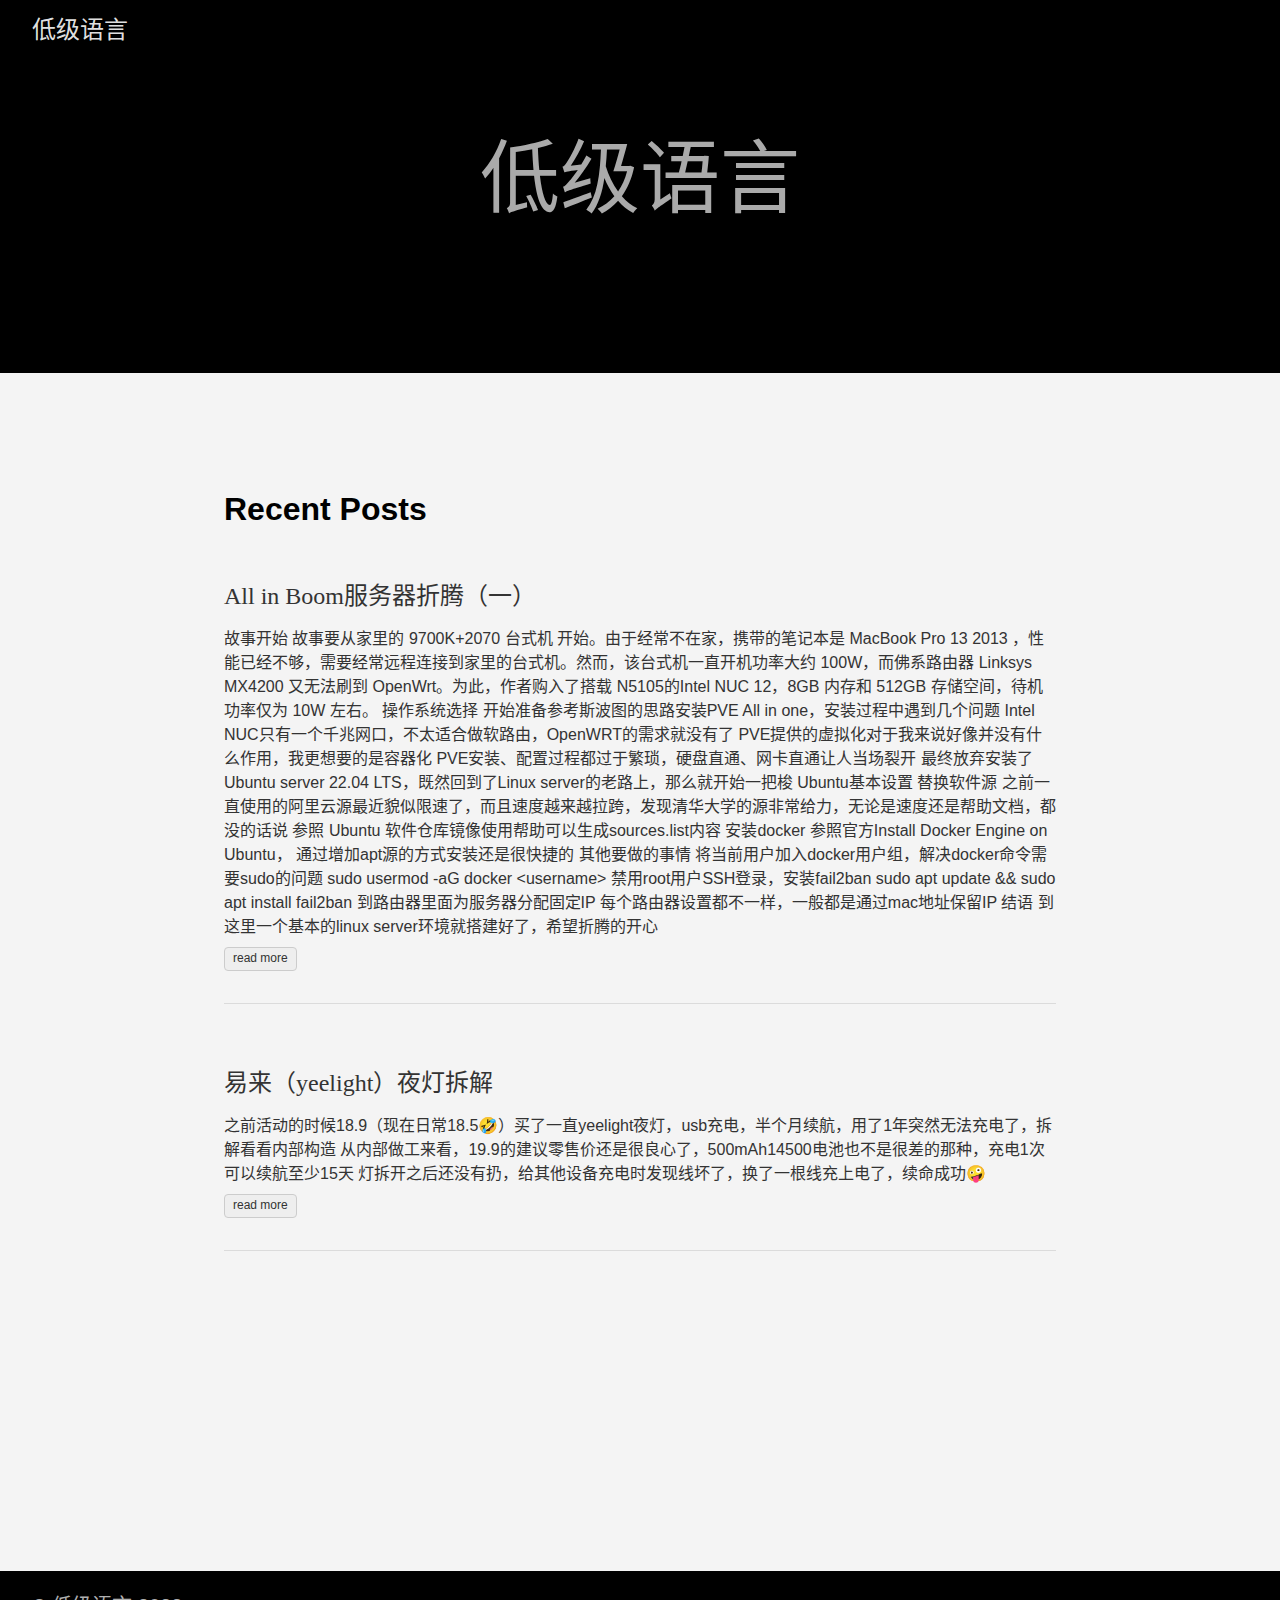
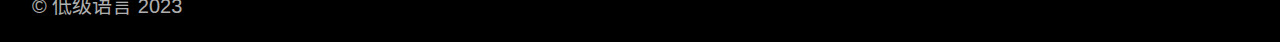
<file: index.html>
<!doctype html><html lang=zh-cn><head><meta charset=utf-8><meta http-equiv=x-ua-compatible content="IE=edge,chrome=1"><title>低级语言</title><meta name=viewport content="width=device-width,minimum-scale=1"><meta name=description content><meta name=generator content="Hugo 0.111.3"><meta name=robots content="noindex, nofollow"><link rel=stylesheet href=/ananke/css/main.min.css><link rel=stylesheet href=/css/custom.css><link href=/index.xml rel=alternate type=application/rss+xml title=低级语言><link href=/index.xml rel=feed type=application/rss+xml title=低级语言><meta property="og:title" content="低级语言"><meta property="og:description" content><meta property="og:type" content="website"><meta property="og:url" content="https://blog.navee.cc/"><meta itemprop=name content="低级语言"><meta itemprop=description content><meta name=twitter:card content="summary"><meta name=twitter:title content="低级语言"><meta name=twitter:description content></head><body class="ma0 avenir bg-near-white"><header><div class="pb3-m pb6-l bg-black"><nav class="pv3 ph3 ph4-ns" role=navigation><div class="flex-l justify-between items-center center"><a href=/ class="f3 fw2 hover-white no-underline white-90 dib">低级语言</a><div class="flex-l items-center"><div class=ananke-socials></div></div></div></nav><div class="tc-l pv3 ph3 ph4-ns"><h1 class="f2 f-subheadline-l fw2 light-silver mb0 lh-title">低级语言</h1></div></div></header><main class=pb7 role=main><article class="cf ph3 ph5-l pv3 pv4-l f4 tc-l center measure-wide lh-copy mid-gray"></article><div class="pa3 pa4-ns w-100 w-70-ns center"><h1 class=flex-none>Recent Posts</h1><section class="w-100 mw8"><div class="relative w-100 mb4"><article class="bb b--black-10"><div class="db pv4 ph3 ph0-l no-underline dark-gray"><div class="flex flex-column flex-row-ns"><div class="blah w-100"><h1 class="f3 fw1 athelas mt0 lh-title"><a href=/posts/2023/03/all-in-boom%E6%9C%8D%E5%8A%A1%E5%99%A8%E6%8A%98%E8%85%BE%E4%B8%80/ class="color-inherit dim link">All in Boom服务器折腾（一）</a></h1><div class="f6 f5-l lh-copy nested-copy-line-height nested-links">故事开始 故事要从家里的 9700K+2070 台式机 开始。由于经常不在家，携带的笔记本是 MacBook Pro 13 2013 ，性能已经不够，需要经常远程连接到家里的台式机。然而，该台式机一直开机功率大约 100W，而佛系路由器 Linksys MX4200 又无法刷到 OpenWrt。为此，作者购入了搭载 N5105的Intel NUC 12，8GB 内存和 512GB 存储空间，待机功率仅为 10W 左右。
操作系统选择 开始准备参考斯波图的思路安装PVE All in one，安装过程中遇到几个问题
Intel NUC只有一个千兆网口，不太适合做软路由，OpenWRT的需求就没有了 PVE提供的虚拟化对于我来说好像并没有什么作用，我更想要的是容器化 PVE安装、配置过程都过于繁琐，硬盘直通、网卡直通让人当场裂开 最终放弃安装了Ubuntu server 22.04 LTS，既然回到了Linux server的老路上，那么就开始一把梭
Ubuntu基本设置 替换软件源 之前一直使用的阿里云源最近貌似限速了，而且速度越来越拉跨，发现清华大学的源非常给力，无论是速度还是帮助文档，都没的话说
参照 Ubuntu 软件仓库镜像使用帮助可以生成sources.list内容
安装docker 参照官方Install Docker Engine on Ubuntu， 通过增加apt源的方式安装还是很快捷的
其他要做的事情 将当前用户加入docker用户组，解决docker命令需要sudo的问题 sudo usermod -aG docker &lt;username> 禁用root用户SSH登录，安装fail2ban sudo apt update && sudo apt install fail2ban 到路由器里面为服务器分配固定IP 每个路由器设置都不一样，一般都是通过mac地址保留IP
结语 到这里一个基本的linux server环境就搭建好了，希望折腾的开心</div><a href=/posts/2023/03/all-in-boom%E6%9C%8D%E5%8A%A1%E5%99%A8%E6%8A%98%E8%85%BE%E4%B8%80/ class="ba b--moon-gray bg-light-gray br2 color-inherit dib f7 hover-bg-moon-gray link mt2 ph2 pv1">read more</a></div></div></div></article></div><div class="relative w-100 mb4"><article class="bb b--black-10"><div class="db pv4 ph3 ph0-l no-underline dark-gray"><div class="flex flex-column flex-row-ns"><div class="blah w-100"><h1 class="f3 fw1 athelas mt0 lh-title"><a href=/posts/2023/02/%E6%98%93%E6%9D%A5yeelight%E5%A4%9C%E7%81%AF%E6%8B%86%E8%A7%A3/ class="color-inherit dim link">易来（yeelight）夜灯拆解</a></h1><div class="f6 f5-l lh-copy nested-copy-line-height nested-links">之前活动的时候18.9（现在日常18.5🤣）买了一直yeelight夜灯，usb充电，半个月续航，用了1年突然无法充电了，拆解看看内部构造
从内部做工来看，19.9的建议零售价还是很良心了，500mAh14500电池也不是很差的那种，充电1次可以续航至少15天
灯拆开之后还没有扔，给其他设备充电时发现线坏了，换了一根线充上电了，续命成功🤪</div><a href=/posts/2023/02/%E6%98%93%E6%9D%A5yeelight%E5%A4%9C%E7%81%AF%E6%8B%86%E8%A7%A3/ class="ba b--moon-gray bg-light-gray br2 color-inherit dib f7 hover-bg-moon-gray link mt2 ph2 pv1">read more</a></div></div></div></article></div></section></div></main><footer class="bg-black bottom-0 w-100 pa3" role=contentinfo><div class="flex justify-between"><a class="f4 fw4 hover-white no-underline white-70 dn dib-ns pv2 ph3" href=https://blog.navee.cc/>&copy; 低级语言 2023</a><div><div class=ananke-socials></div></div></div></footer></body></html>
</file>
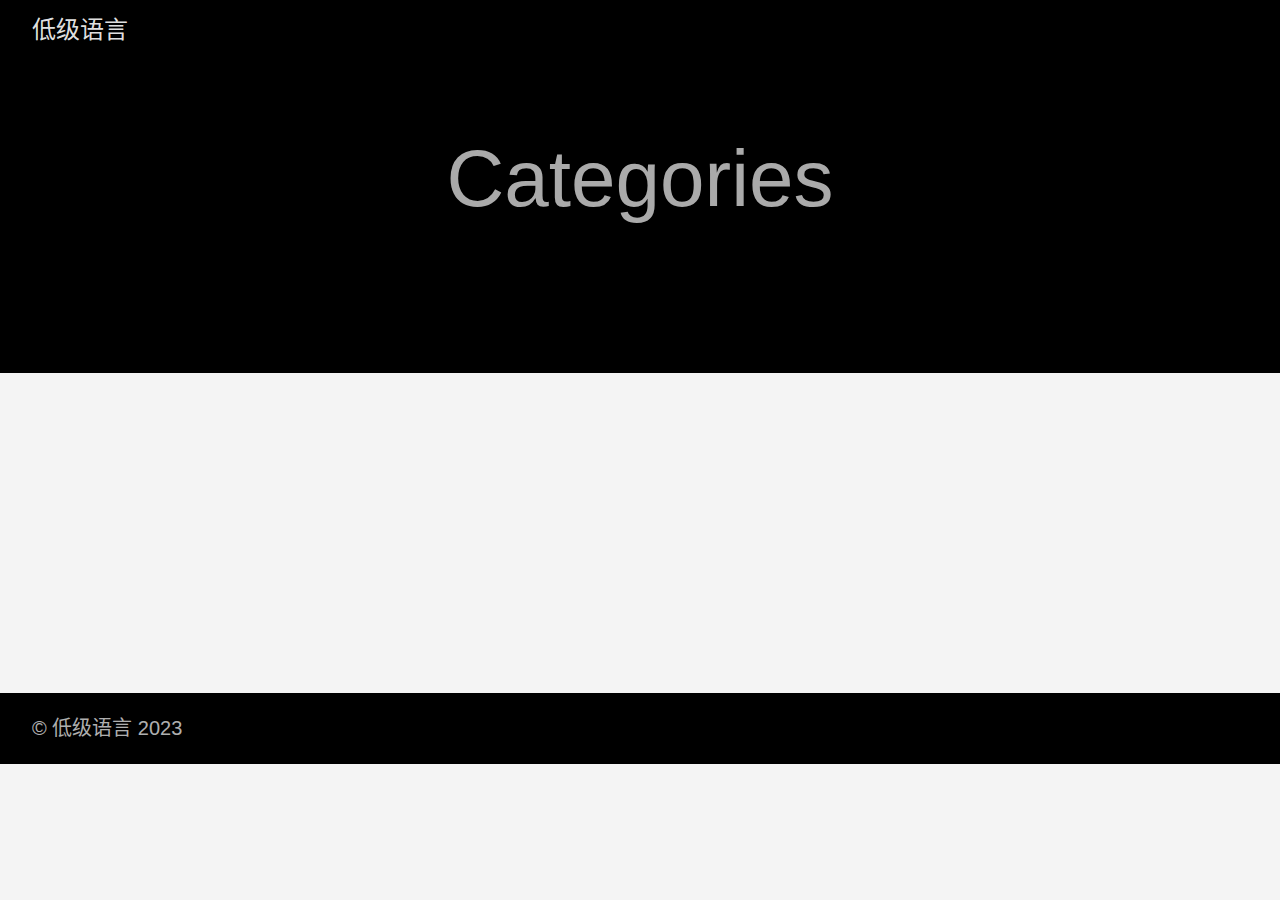
<file: categories/index.html>
<!doctype html><html lang=zh-cn><head><meta charset=utf-8><meta http-equiv=x-ua-compatible content="IE=edge,chrome=1"><title>低级语言</title><meta name=viewport content="width=device-width,minimum-scale=1"><meta name=description content><meta name=generator content="Hugo 0.111.3"><meta name=robots content="noindex, nofollow"><link rel=stylesheet href=/ananke/css/main.min.css><link rel=stylesheet href=/css/custom.css><link href=/categories/index.xml rel=alternate type=application/rss+xml title=低级语言><link href=/categories/index.xml rel=feed type=application/rss+xml title=低级语言><meta property="og:title" content="Categories"><meta property="og:description" content><meta property="og:type" content="website"><meta property="og:url" content="https://blog.navee.cc/categories/"><meta itemprop=name content="Categories"><meta itemprop=description content><meta name=twitter:card content="summary"><meta name=twitter:title content="Categories"><meta name=twitter:description content></head><body class="ma0 avenir bg-near-white"><header><div class="pb3-m pb6-l bg-black"><nav class="pv3 ph3 ph4-ns" role=navigation><div class="flex-l justify-between items-center center"><a href=/ class="f3 fw2 hover-white no-underline white-90 dib">低级语言</a><div class="flex-l items-center"><div class=ananke-socials></div></div></div></nav><div class="tc-l pv3 ph3 ph4-ns"><h1 class="f2 f-subheadline-l fw2 light-silver mb0 lh-title">Categories</h1></div></div></header><main class=pb7 role=main><article class="cf pa3 pa4-m pa4-l"><div class="measure-wide-l center f4 lh-copy nested-copy-line-height nested-links mid-gray"></div></article><div class="mw8 center"><section class=ph4></section></div></main><footer class="bg-black bottom-0 w-100 pa3" role=contentinfo><div class="flex justify-between"><a class="f4 fw4 hover-white no-underline white-70 dn dib-ns pv2 ph3" href=https://blog.navee.cc/>&copy; 低级语言 2023</a><div><div class=ananke-socials></div></div></div></footer></body></html>
</file>
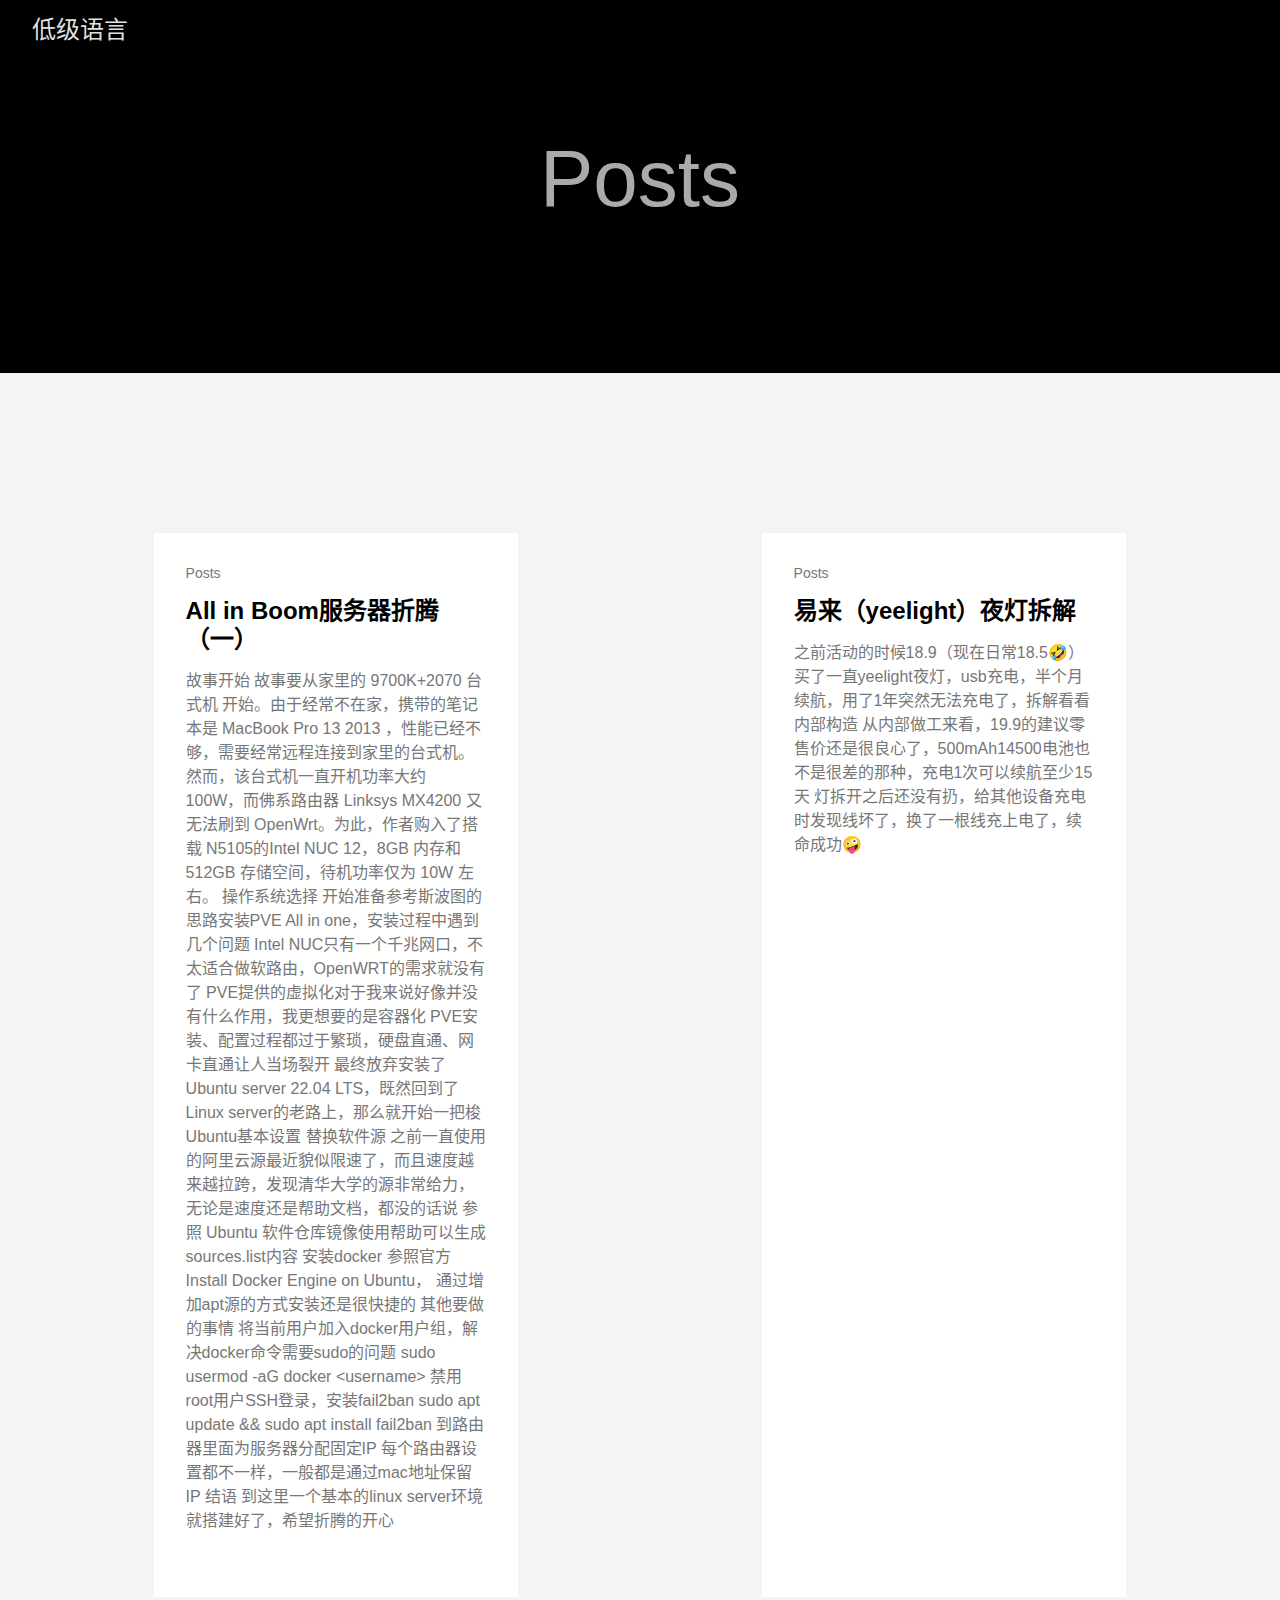
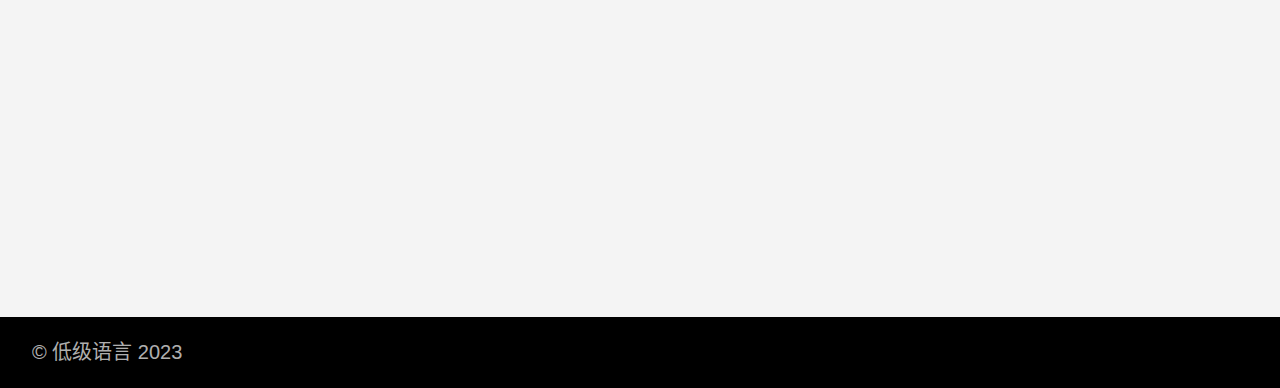
<file: posts/index.html>
<!doctype html><html lang=zh-cn><head><meta charset=utf-8><meta http-equiv=x-ua-compatible content="IE=edge,chrome=1"><title>低级语言</title><meta name=viewport content="width=device-width,minimum-scale=1"><meta name=description content><meta name=generator content="Hugo 0.111.3"><meta name=robots content="noindex, nofollow"><link rel=stylesheet href=/ananke/css/main.min.css><link rel=stylesheet href=/css/custom.css><link href=/posts/index.xml rel=alternate type=application/rss+xml title=低级语言><link href=/posts/index.xml rel=feed type=application/rss+xml title=低级语言><meta property="og:title" content="Posts"><meta property="og:description" content><meta property="og:type" content="website"><meta property="og:url" content="https://blog.navee.cc/posts/"><meta itemprop=name content="Posts"><meta itemprop=description content><meta name=twitter:card content="summary"><meta name=twitter:title content="Posts"><meta name=twitter:description content></head><body class="ma0 avenir bg-near-white"><header><div class="pb3-m pb6-l bg-black"><nav class="pv3 ph3 ph4-ns" role=navigation><div class="flex-l justify-between items-center center"><a href=/ class="f3 fw2 hover-white no-underline white-90 dib">低级语言</a><div class="flex-l items-center"><div class=ananke-socials></div></div></div></nav><div class="tc-l pv3 ph3 ph4-ns"><h1 class="f2 f-subheadline-l fw2 light-silver mb0 lh-title">Posts</h1></div></div></header><main class=pb7 role=main><article class="pa3 pa4-ns nested-copy-line-height"><section class="cf ph3 ph5-l pv3 pv4-l f4 tc-l center measure-wide lh-copy mid-gray"></section><section class="flex-ns flex-wrap justify-around mt5"><div class="relative w-100 w-30-l mb4 bg-white"><div class="relative w-100 mb4 bg-white nested-copy-line-height"><div class="bg-white mb3 pa4 gray overflow-hidden"><span class="f6 db">Posts</span><h1 class="f3 near-black"><a href=/posts/2023/03/all-in-boom%E6%9C%8D%E5%8A%A1%E5%99%A8%E6%8A%98%E8%85%BE%E4%B8%80/ class="link black dim">All in Boom服务器折腾（一）</a></h1><div class="nested-links f5 lh-copy nested-copy-line-height">故事开始 故事要从家里的 9700K+2070 台式机 开始。由于经常不在家，携带的笔记本是 MacBook Pro 13 2013 ，性能已经不够，需要经常远程连接到家里的台式机。然而，该台式机一直开机功率大约 100W，而佛系路由器 Linksys MX4200 又无法刷到 OpenWrt。为此，作者购入了搭载 N5105的Intel NUC 12，8GB 内存和 512GB 存储空间，待机功率仅为 10W 左右。
操作系统选择 开始准备参考斯波图的思路安装PVE All in one，安装过程中遇到几个问题
Intel NUC只有一个千兆网口，不太适合做软路由，OpenWRT的需求就没有了 PVE提供的虚拟化对于我来说好像并没有什么作用，我更想要的是容器化 PVE安装、配置过程都过于繁琐，硬盘直通、网卡直通让人当场裂开 最终放弃安装了Ubuntu server 22.04 LTS，既然回到了Linux server的老路上，那么就开始一把梭
Ubuntu基本设置 替换软件源 之前一直使用的阿里云源最近貌似限速了，而且速度越来越拉跨，发现清华大学的源非常给力，无论是速度还是帮助文档，都没的话说
参照 Ubuntu 软件仓库镜像使用帮助可以生成sources.list内容
安装docker 参照官方Install Docker Engine on Ubuntu， 通过增加apt源的方式安装还是很快捷的
其他要做的事情 将当前用户加入docker用户组，解决docker命令需要sudo的问题 sudo usermod -aG docker &lt;username> 禁用root用户SSH登录，安装fail2ban sudo apt update && sudo apt install fail2ban 到路由器里面为服务器分配固定IP 每个路由器设置都不一样，一般都是通过mac地址保留IP
结语 到这里一个基本的linux server环境就搭建好了，希望折腾的开心</div></div></div></div><div class="relative w-100 w-30-l mb4 bg-white"><div class="relative w-100 mb4 bg-white nested-copy-line-height"><div class="bg-white mb3 pa4 gray overflow-hidden"><span class="f6 db">Posts</span><h1 class="f3 near-black"><a href=/posts/2023/02/%E6%98%93%E6%9D%A5yeelight%E5%A4%9C%E7%81%AF%E6%8B%86%E8%A7%A3/ class="link black dim">易来（yeelight）夜灯拆解</a></h1><div class="nested-links f5 lh-copy nested-copy-line-height">之前活动的时候18.9（现在日常18.5🤣）买了一直yeelight夜灯，usb充电，半个月续航，用了1年突然无法充电了，拆解看看内部构造
从内部做工来看，19.9的建议零售价还是很良心了，500mAh14500电池也不是很差的那种，充电1次可以续航至少15天
灯拆开之后还没有扔，给其他设备充电时发现线坏了，换了一根线充上电了，续命成功🤪</div></div></div></div></section></article></main><footer class="bg-black bottom-0 w-100 pa3" role=contentinfo><div class="flex justify-between"><a class="f4 fw4 hover-white no-underline white-70 dn dib-ns pv2 ph3" href=https://blog.navee.cc/>&copy; 低级语言 2023</a><div><div class=ananke-socials></div></div></div></footer></body></html>
</file>
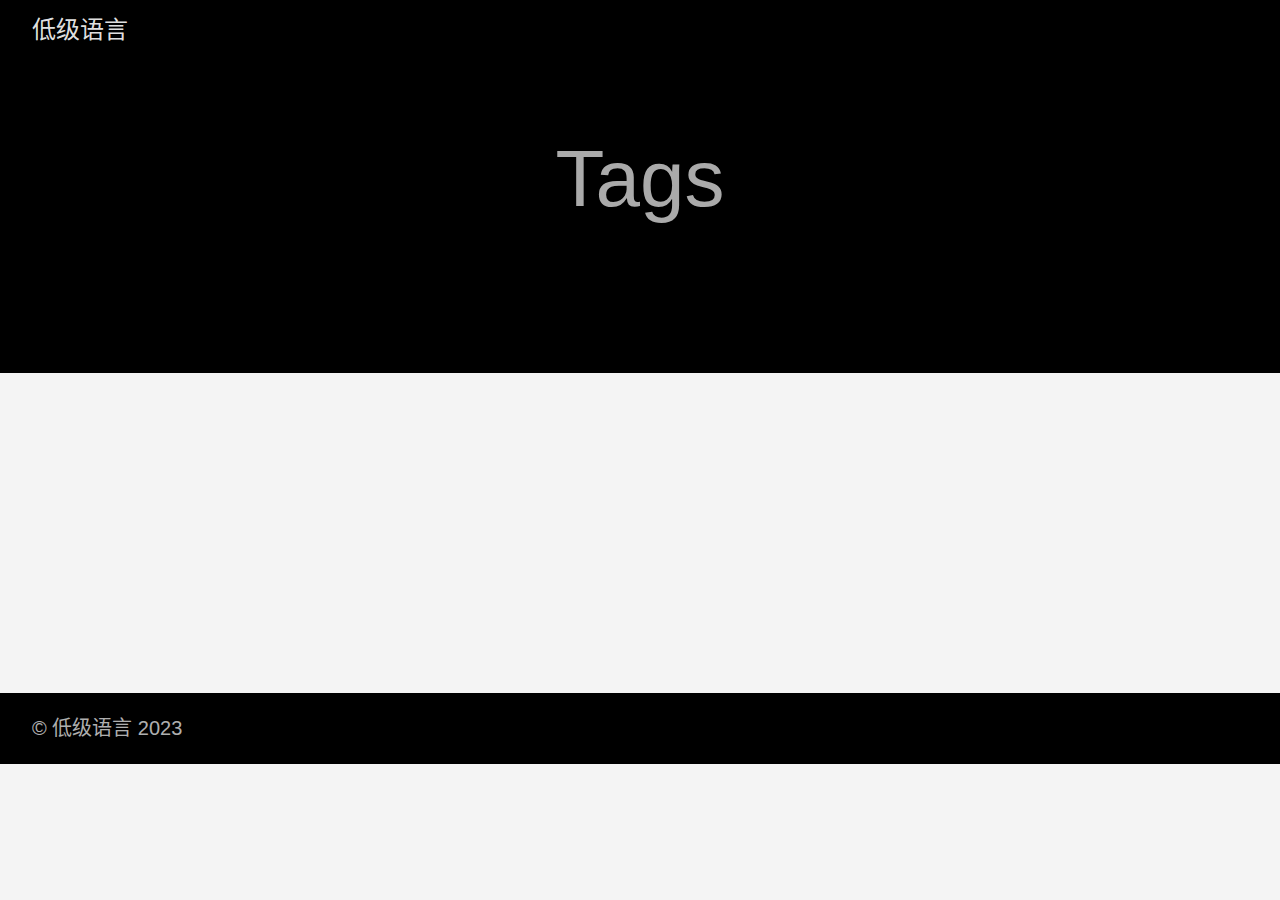
<file: tags/index.html>
<!doctype html><html lang=zh-cn><head><meta charset=utf-8><meta http-equiv=x-ua-compatible content="IE=edge,chrome=1"><title>低级语言</title><meta name=viewport content="width=device-width,minimum-scale=1"><meta name=description content><meta name=generator content="Hugo 0.111.3"><meta name=robots content="noindex, nofollow"><link rel=stylesheet href=/ananke/css/main.min.css><link rel=stylesheet href=/css/custom.css><link href=/tags/index.xml rel=alternate type=application/rss+xml title=低级语言><link href=/tags/index.xml rel=feed type=application/rss+xml title=低级语言><meta property="og:title" content="Tags"><meta property="og:description" content><meta property="og:type" content="website"><meta property="og:url" content="https://blog.navee.cc/tags/"><meta itemprop=name content="Tags"><meta itemprop=description content><meta name=twitter:card content="summary"><meta name=twitter:title content="Tags"><meta name=twitter:description content></head><body class="ma0 avenir bg-near-white"><header><div class="pb3-m pb6-l bg-black"><nav class="pv3 ph3 ph4-ns" role=navigation><div class="flex-l justify-between items-center center"><a href=/ class="f3 fw2 hover-white no-underline white-90 dib">低级语言</a><div class="flex-l items-center"><div class=ananke-socials></div></div></div></nav><div class="tc-l pv3 ph3 ph4-ns"><h1 class="f2 f-subheadline-l fw2 light-silver mb0 lh-title">Tags</h1></div></div></header><main class=pb7 role=main><article class="cf pa3 pa4-m pa4-l"><div class="measure-wide-l center f4 lh-copy nested-copy-line-height nested-links mid-gray"></div></article><div class="mw8 center"><section class=ph4></section></div></main><footer class="bg-black bottom-0 w-100 pa3" role=contentinfo><div class="flex justify-between"><a class="f4 fw4 hover-white no-underline white-70 dn dib-ns pv2 ph3" href=https://blog.navee.cc/>&copy; 低级语言 2023</a><div><div class=ananke-socials></div></div></div></footer></body></html>
</file>
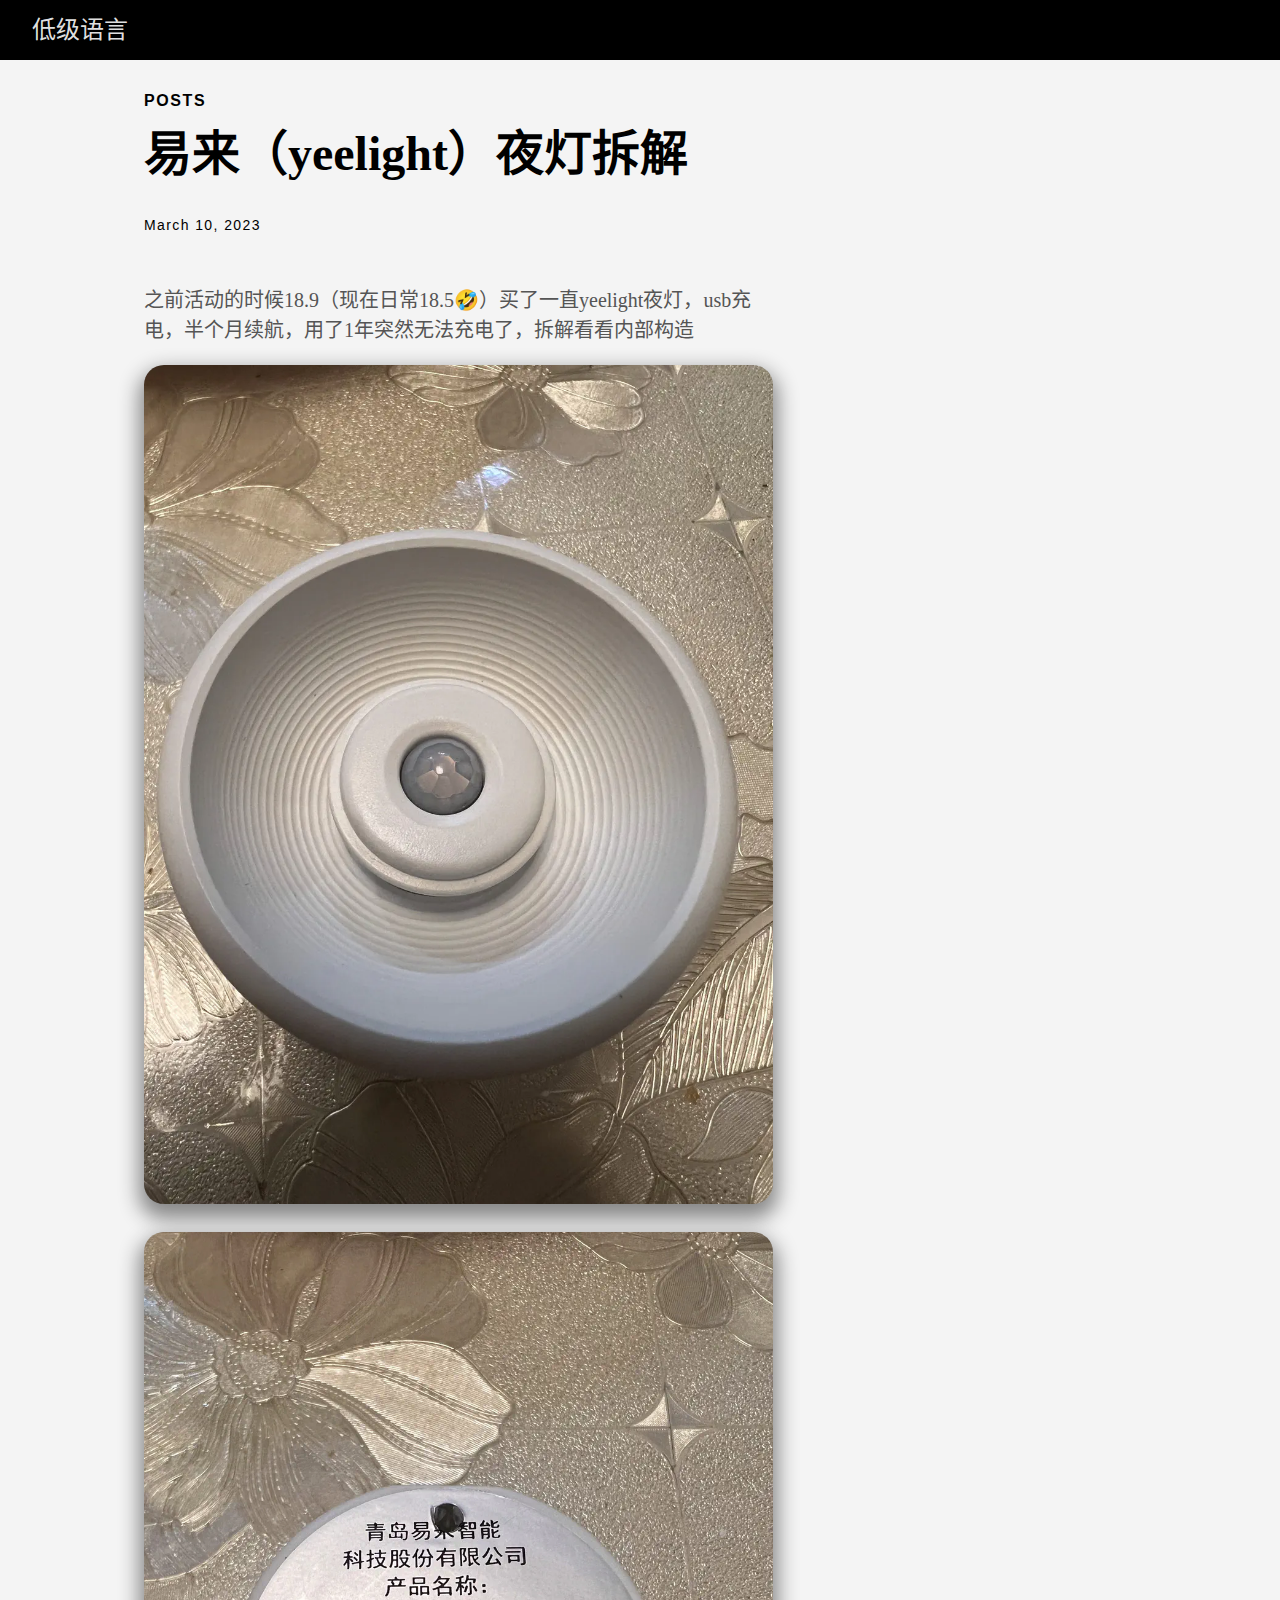
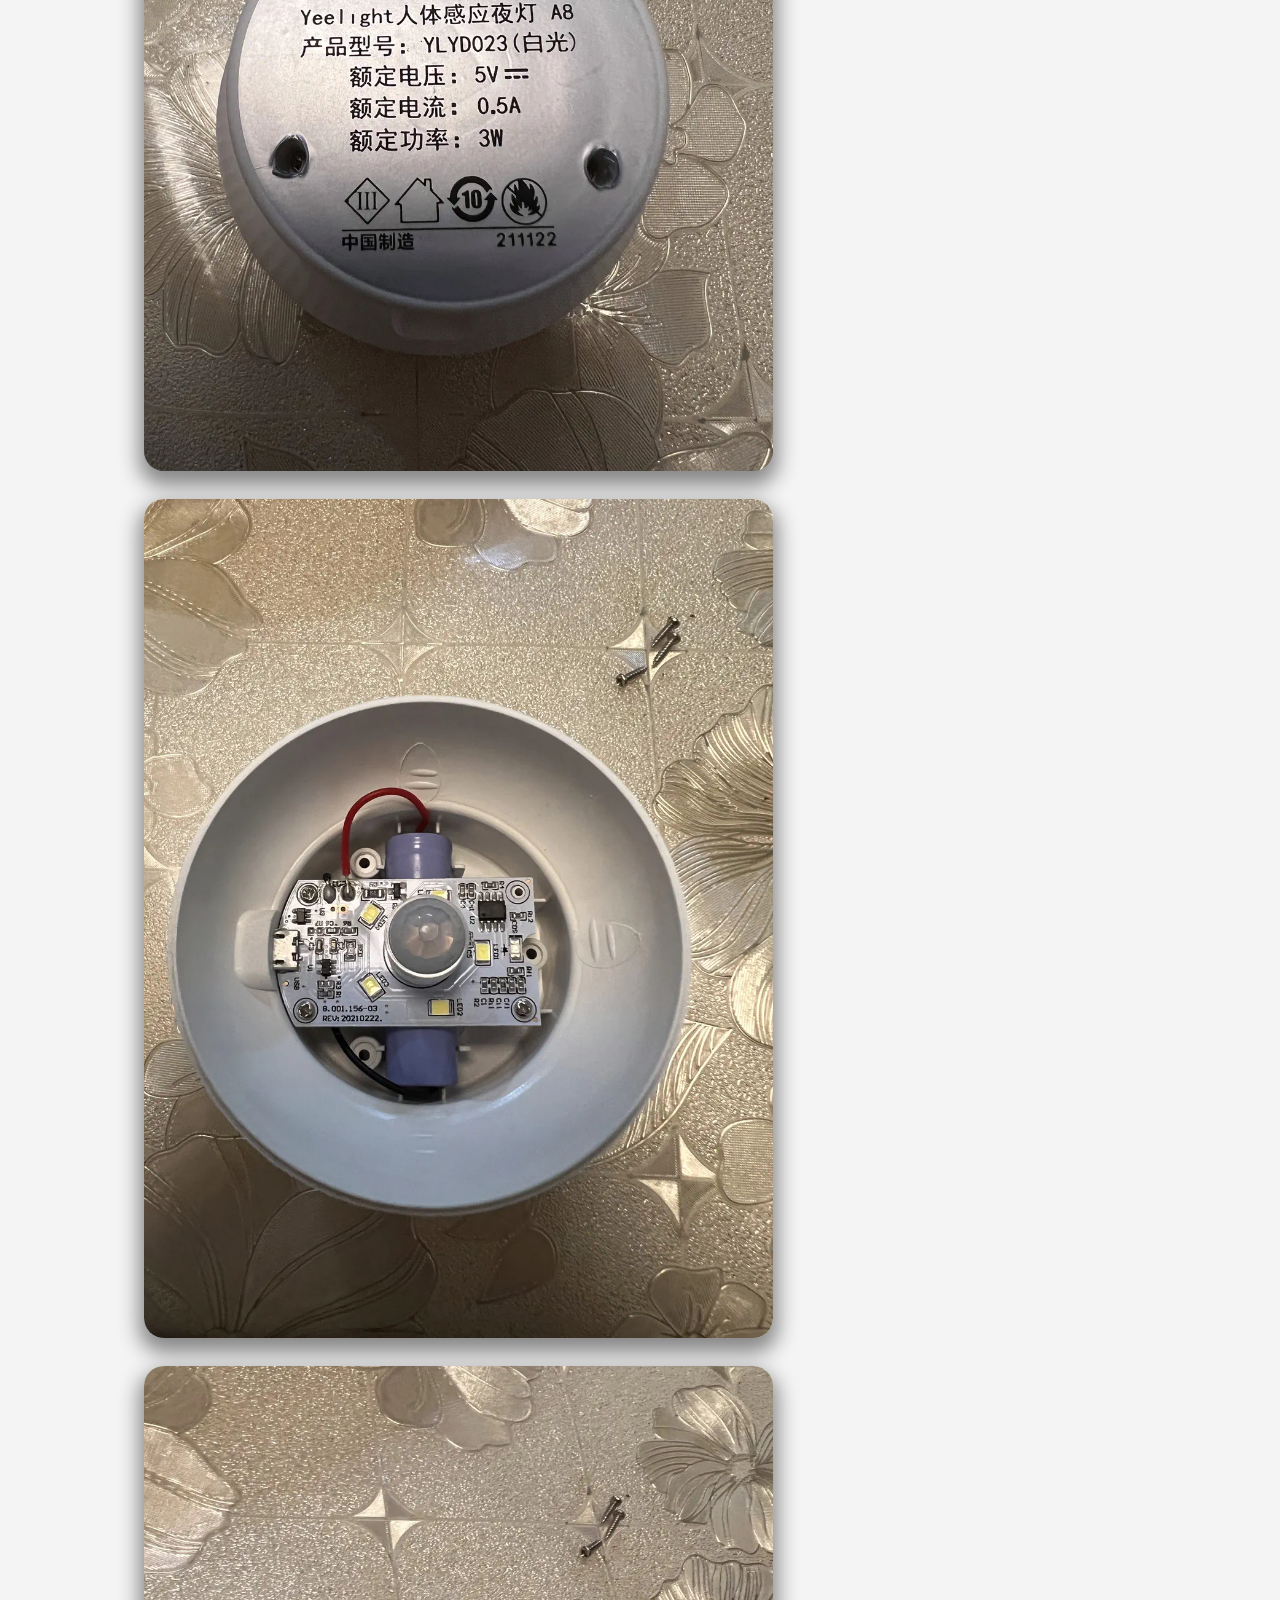
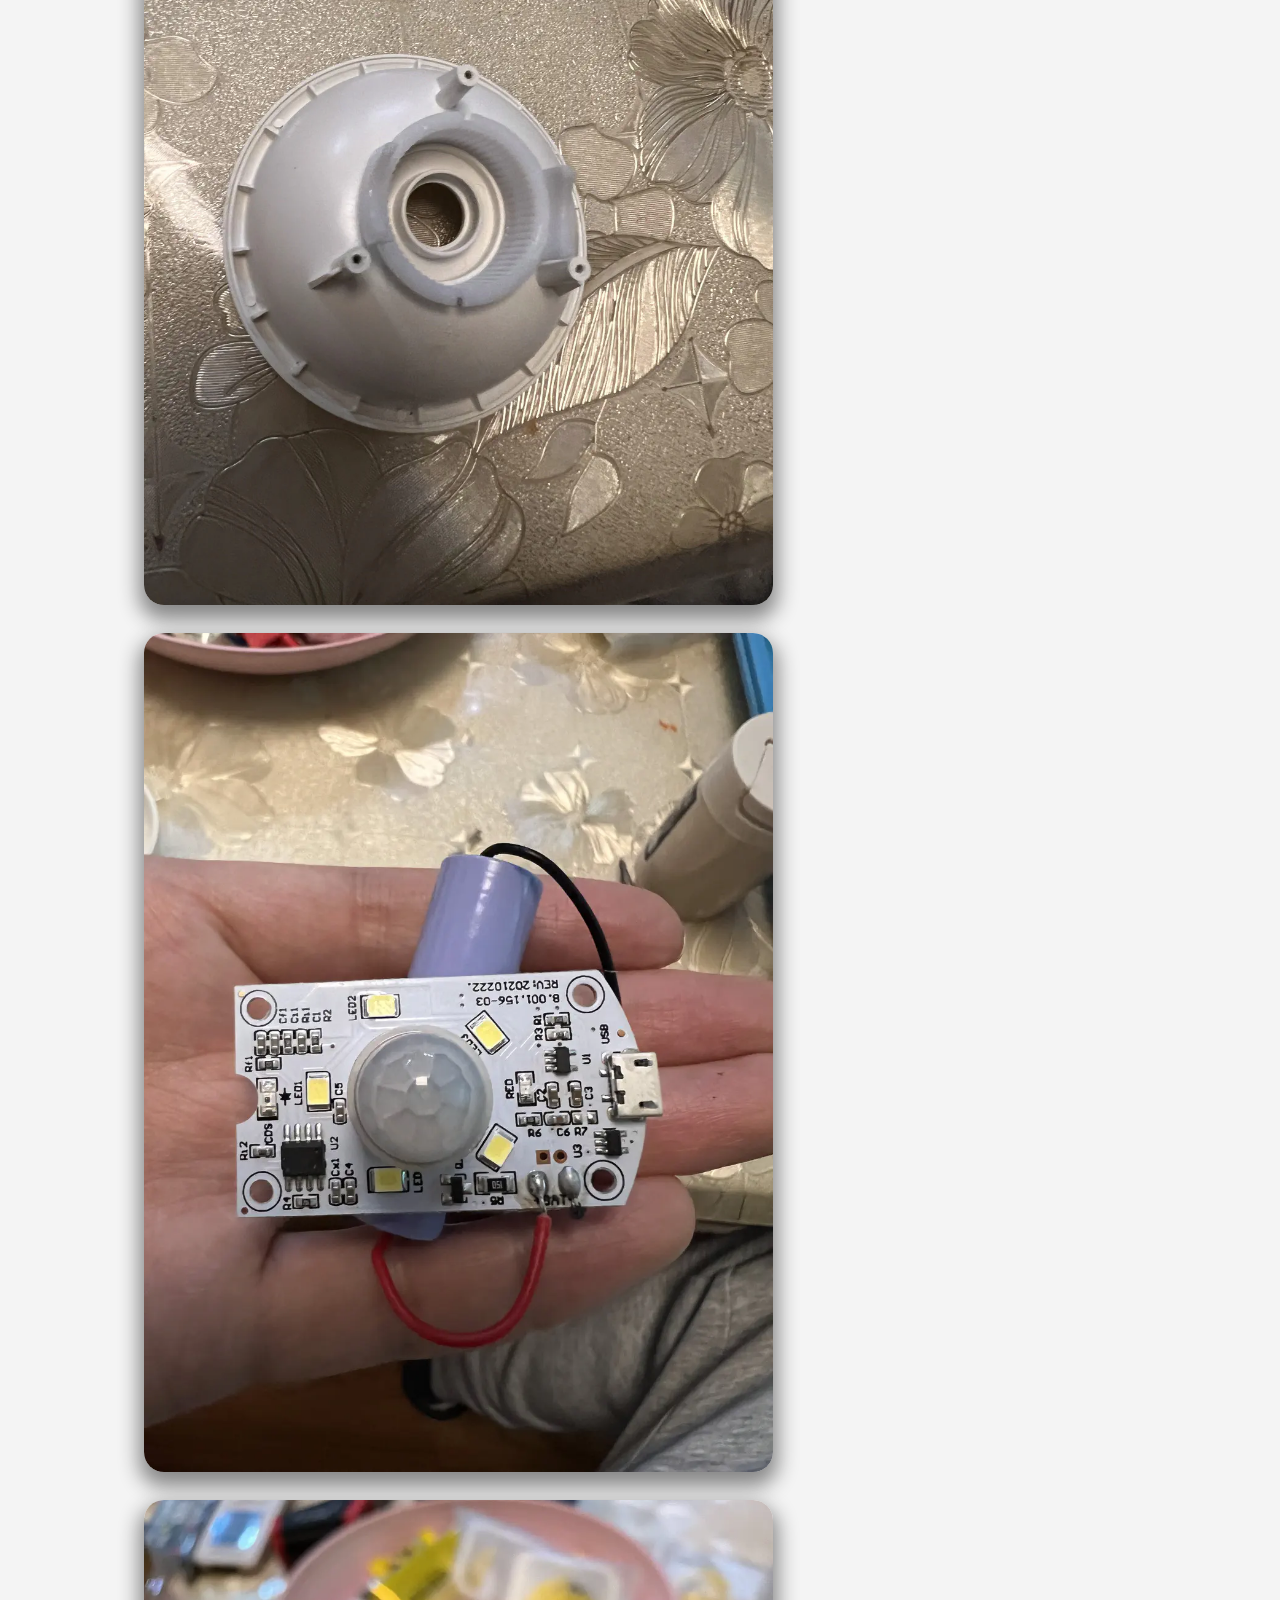
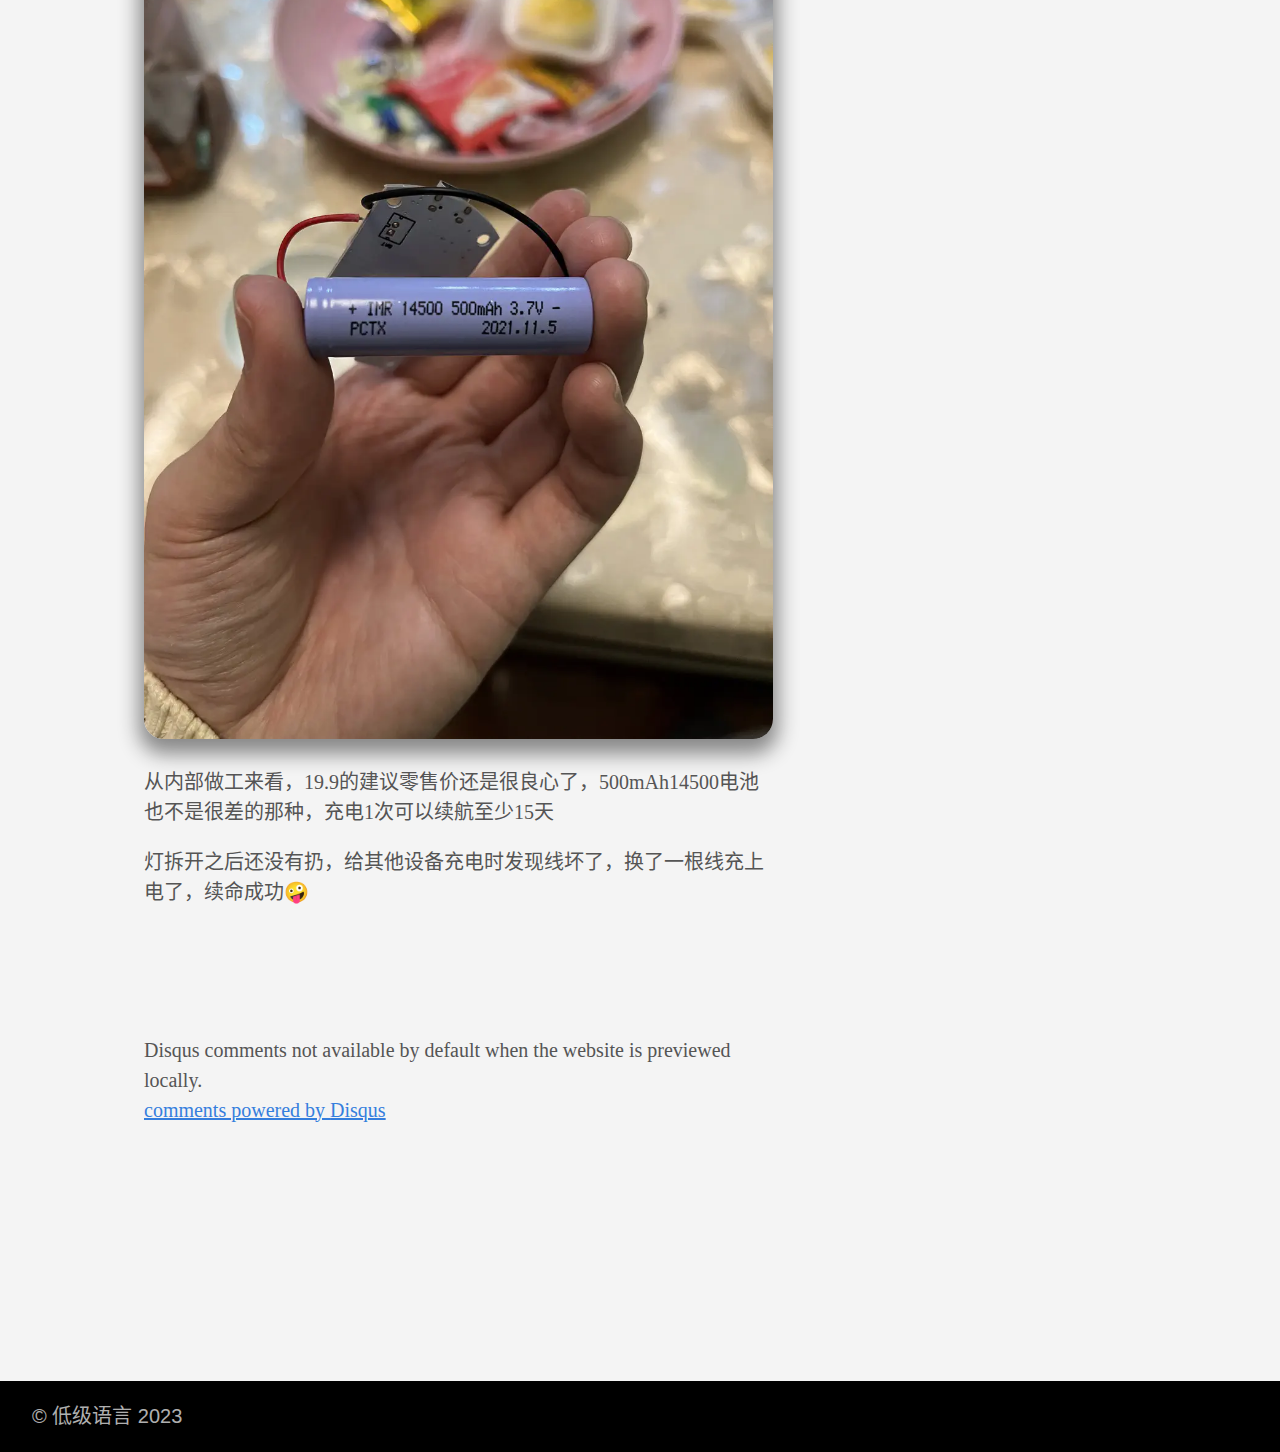
<file: posts/2023/02/易来yeelight夜灯拆解/index.html>
<!doctype html><html lang=zh-cn><head><meta charset=utf-8><meta http-equiv=x-ua-compatible content="IE=edge,chrome=1"><title>易来（yeelight）夜灯拆解 | 低级语言</title><meta name=viewport content="width=device-width,minimum-scale=1"><meta name=description content="之前活动的时候18.9（现在日常18.5🤣）买了一直yeelight夜灯，usb充电，半个月续航，用了1年突然无法充电了，拆解看看内部构造
从内部做工来看，19.9的建议零售价还是很良心了，500mAh14500电池也不是很差的那种，充电1次可以续航至少15天
灯拆开之后还没有扔，给其他设备充电时发现线坏了，换了一根线充上电了，续命成功🤪"><meta name=generator content="Hugo 0.111.3"><meta name=robots content="noindex, nofollow"><link rel=stylesheet href=/ananke/css/main.min.css><link rel=stylesheet href=/css/custom.css><meta property="og:title" content="易来（yeelight）夜灯拆解"><meta property="og:description" content="之前活动的时候18.9（现在日常18.5🤣）买了一直yeelight夜灯，usb充电，半个月续航，用了1年突然无法充电了，拆解看看内部构造
从内部做工来看，19.9的建议零售价还是很良心了，500mAh14500电池也不是很差的那种，充电1次可以续航至少15天
灯拆开之后还没有扔，给其他设备充电时发现线坏了，换了一根线充上电了，续命成功🤪"><meta property="og:type" content="article"><meta property="og:url" content="https://blog.navee.cc/posts/2023/02/%E6%98%93%E6%9D%A5yeelight%E5%A4%9C%E7%81%AF%E6%8B%86%E8%A7%A3/"><meta property="article:section" content="posts"><meta property="article:published_time" content="2023-03-10T07:23:41+00:00"><meta property="article:modified_time" content="2023-03-10T07:23:41+00:00"><meta itemprop=name content="易来（yeelight）夜灯拆解"><meta itemprop=description content="之前活动的时候18.9（现在日常18.5🤣）买了一直yeelight夜灯，usb充电，半个月续航，用了1年突然无法充电了，拆解看看内部构造
从内部做工来看，19.9的建议零售价还是很良心了，500mAh14500电池也不是很差的那种，充电1次可以续航至少15天
灯拆开之后还没有扔，给其他设备充电时发现线坏了，换了一根线充上电了，续命成功🤪"><meta itemprop=datePublished content="2023-03-10T07:23:41+00:00"><meta itemprop=dateModified content="2023-03-10T07:23:41+00:00"><meta itemprop=wordCount content="3"><meta itemprop=keywords content><meta name=twitter:card content="summary"><meta name=twitter:title content="易来（yeelight）夜灯拆解"><meta name=twitter:description content="之前活动的时候18.9（现在日常18.5🤣）买了一直yeelight夜灯，usb充电，半个月续航，用了1年突然无法充电了，拆解看看内部构造
从内部做工来看，19.9的建议零售价还是很良心了，500mAh14500电池也不是很差的那种，充电1次可以续航至少15天
灯拆开之后还没有扔，给其他设备充电时发现线坏了，换了一根线充上电了，续命成功🤪"></head><body class="ma0 avenir bg-near-white"><header><div class=bg-black><nav class="pv3 ph3 ph4-ns" role=navigation><div class="flex-l justify-between items-center center"><a href=/ class="f3 fw2 hover-white no-underline white-90 dib">低级语言</a><div class="flex-l items-center"><div class=ananke-socials></div></div></div></nav></div></header><main class=pb7 role=main><article class="flex-l flex-wrap justify-between mw8 center ph3"><header class="mt4 w-100"><aside class="instapaper_ignoref b helvetica tracked">POSTS</aside><div id=sharing class="mt3 ananke-socials"></div><h1 class="f1 athelas mt3 mb1">易来（yeelight）夜灯拆解</h1><time class="f6 mv4 dib tracked" datetime=2023-03-10T07:23:41Z>March 10, 2023</time></header><div class="nested-copy-line-height lh-copy serif f4 nested-links mid-gray pr4-l w-two-thirds-l"><p>之前活动的时候18.9（现在日常18.5🤣）买了一直yeelight夜灯，usb充电，半个月续航，用了1年突然无法充电了，拆解看看内部构造</p><p><p><img src=/posts/2023/02/%E6%98%93%E6%9D%A5yeelight%E5%A4%9C%E7%81%AF%E6%8B%86%E8%A7%A3/image6_hu3d740ef6405d6059de4c952d7f95ce02_444978_1024x1365_resize_q75_h2_box.webp class=default-webp-img loading=lazy></p><p><img src=/posts/2023/02/%E6%98%93%E6%9D%A5yeelight%E5%A4%9C%E7%81%AF%E6%8B%86%E8%A7%A3/image5_hu3585627366faa1639cc231dccbee4668_545271_1024x1365_resize_q75_h2_box.webp class=default-webp-img loading=lazy></p><p><img src=/posts/2023/02/%E6%98%93%E6%9D%A5yeelight%E5%A4%9C%E7%81%AF%E6%8B%86%E8%A7%A3/image3_hu06a169bfbd6597b061012562c3f58173_505403_1024x1365_resize_q75_h2_box.webp class=default-webp-img loading=lazy></p><p><img src=/posts/2023/02/%E6%98%93%E6%9D%A5yeelight%E5%A4%9C%E7%81%AF%E6%8B%86%E8%A7%A3/image4_hu0852c9a8e6a20e714e5d4b06c1813a30_504075_1024x1365_resize_q75_h2_box.webp class=default-webp-img loading=lazy></p><p><img src=/posts/2023/02/%E6%98%93%E6%9D%A5yeelight%E5%A4%9C%E7%81%AF%E6%8B%86%E8%A7%A3/image2_hu340c69c1ba712367f47839a9f0f121a0_323684_1024x1365_resize_q75_h2_box.webp class=default-webp-img loading=lazy></p><p><img src=/posts/2023/02/%E6%98%93%E6%9D%A5yeelight%E5%A4%9C%E7%81%AF%E6%8B%86%E8%A7%A3/image1_hu47c7ca2f23e64eecefc38854a46fcdff_268171_1024x1365_resize_q75_h2_box.webp class=default-webp-img loading=lazy></p></p><p>从内部做工来看，19.9的建议零售价还是很良心了，500mAh14500电池也不是很差的那种，充电1次可以续航至少15天</p><p>灯拆开之后还没有扔，给其他设备充电时发现线坏了，换了一根线充上电了，续命成功🤪</p><ul class=pa0></ul><div class="mt6 instapaper_ignoref"><div id=disqus_thread></div><script type=application/javascript>window.disqus_config=function(){},function(){if(["localhost","127.0.0.1"].indexOf(window.location.hostname)!=-1){document.getElementById("disqus_thread").innerHTML="Disqus comments not available by default when the website is previewed locally.";return}var t=document,e=t.createElement("script");e.async=!0,e.src="//navee.disqus.com/embed.js",e.setAttribute("data-timestamp",+new Date),(t.head||t.body).appendChild(e)}()</script><noscript>Please enable JavaScript to view the <a href=https://disqus.com/?ref_noscript>comments powered by Disqus.</a></noscript><a href=https://disqus.com class=dsq-brlink>comments powered by <span class=logo-disqus>Disqus</span></a></div></div><aside class="w-30-l mt6-l"></aside></article></main><footer class="bg-black bottom-0 w-100 pa3" role=contentinfo><div class="flex justify-between"><a class="f4 fw4 hover-white no-underline white-70 dn dib-ns pv2 ph3" href=https://blog.navee.cc/>&copy; 低级语言 2023</a><div><div class=ananke-socials></div></div></div></footer></body></html>
</file>
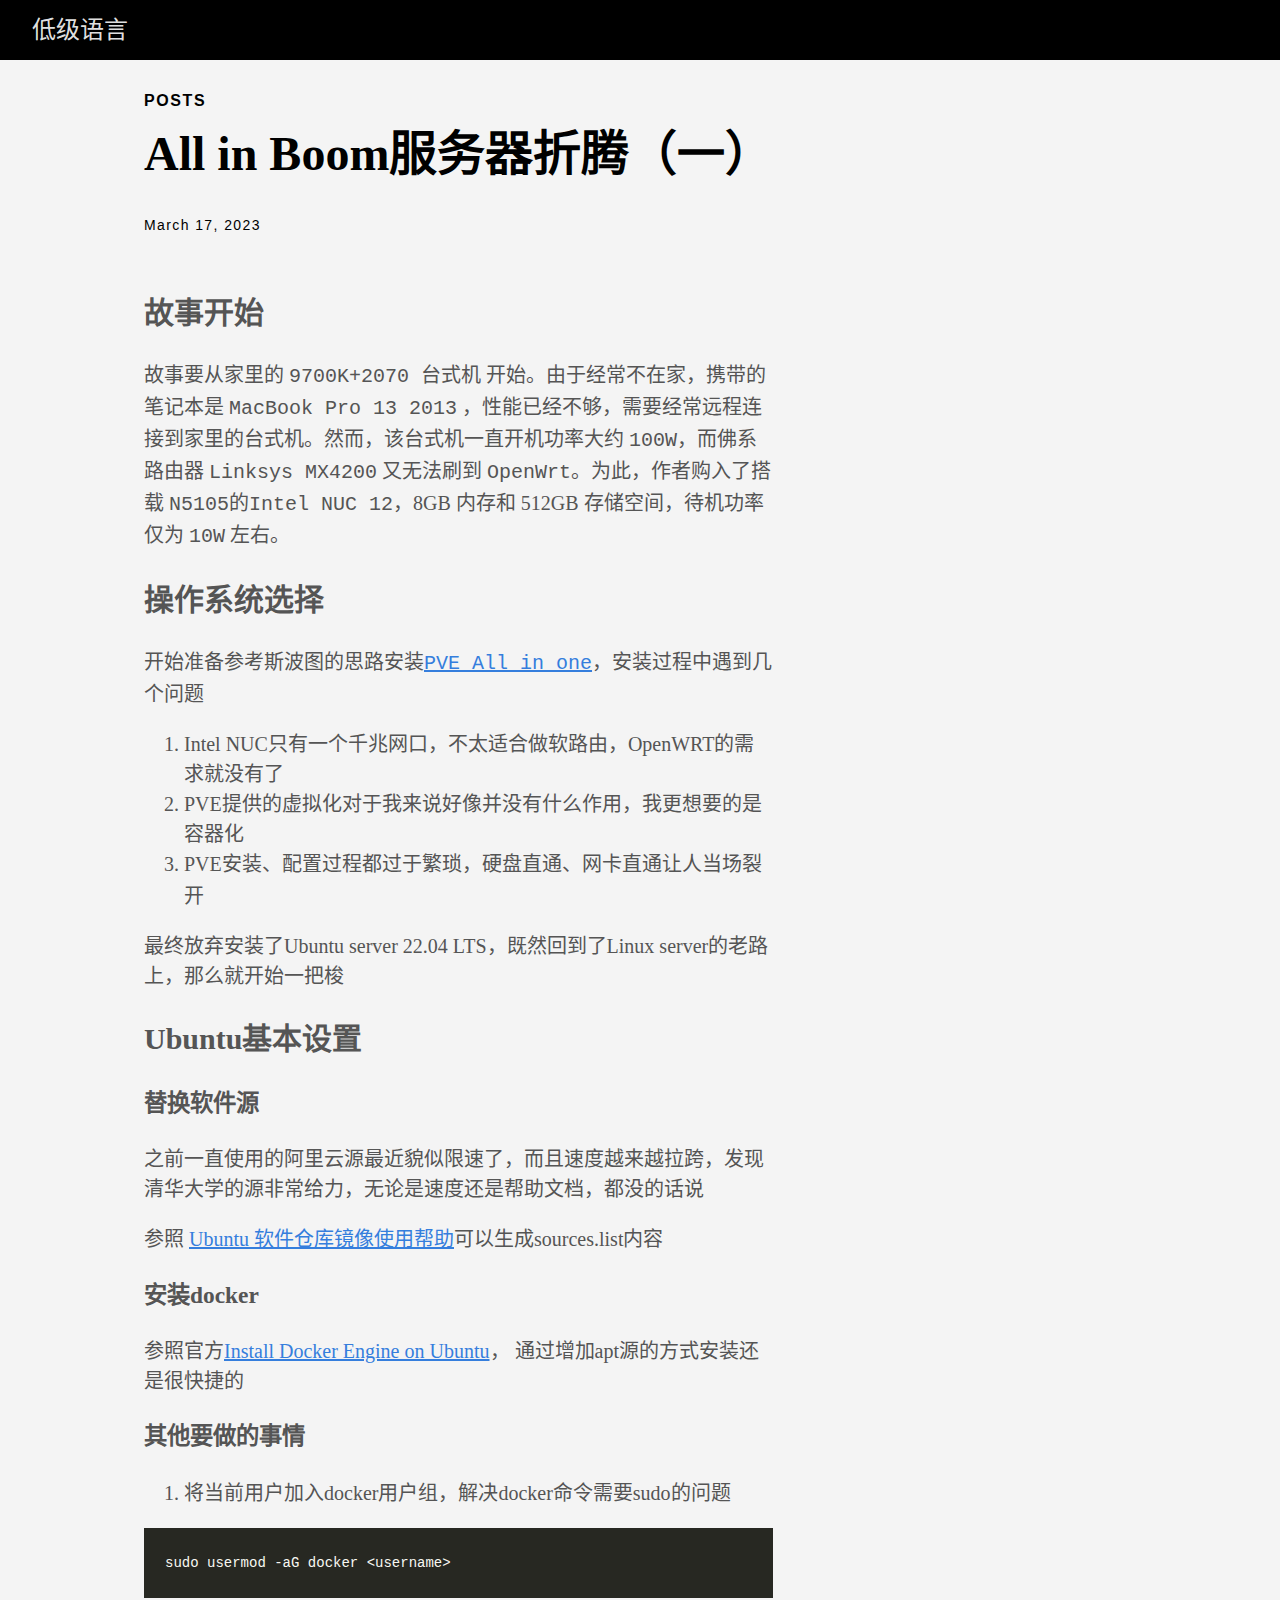
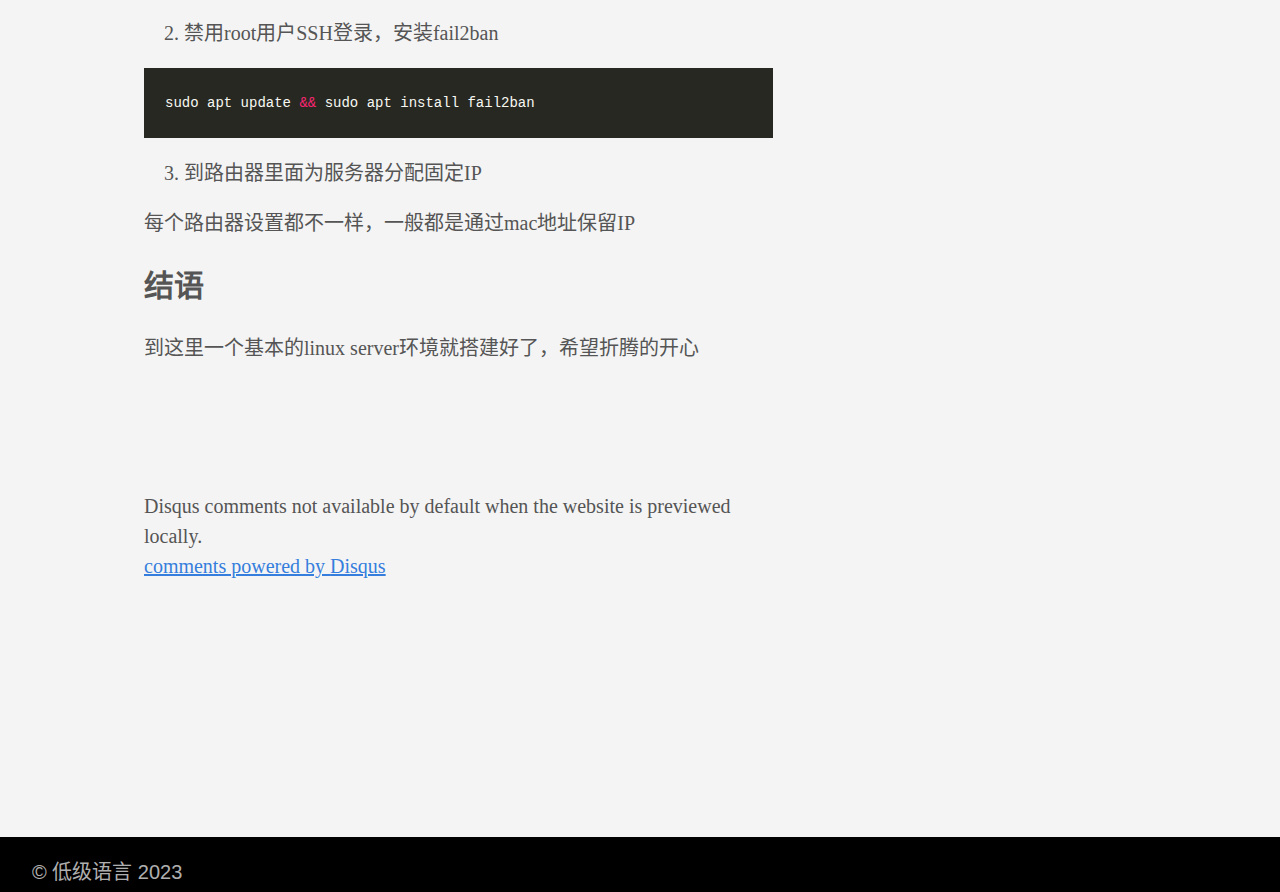
<file: posts/2023/03/all-in-boom服务器折腾一/index.html>
<!doctype html><html lang=zh-cn><head><meta charset=utf-8><meta http-equiv=x-ua-compatible content="IE=edge,chrome=1"><title>All in Boom服务器折腾（一） | 低级语言</title><meta name=viewport content="width=device-width,minimum-scale=1"><meta name=description content="故事开始 故事要从家里的 9700K+2070 台式机 开始。由于经常不在家，携带的笔记本是 MacBook Pro 13 2013 ，性能已经不够，需要经常远程连接到家里的台式机。然而，该台式机一直开机功率大约 100W，而佛系路由器 Linksys MX4200 又无法刷到 OpenWrt。为此，作者购入了搭载 N5105的Intel NUC 12，8GB 内存和 512GB 存储空间，待机功率仅为 10W 左右。
操作系统选择 开始准备参考斯波图的思路安装PVE All in one，安装过程中遇到几个问题
Intel NUC只有一个千兆网口，不太适合做软路由，OpenWRT的需求就没有了 PVE提供的虚拟化对于我来说好像并没有什么作用，我更想要的是容器化 PVE安装、配置过程都过于繁琐，硬盘直通、网卡直通让人当场裂开 最终放弃安装了Ubuntu server 22.04 LTS，既然回到了Linux server的老路上，那么就开始一把梭
Ubuntu基本设置 替换软件源 之前一直使用的阿里云源最近貌似限速了，而且速度越来越拉跨，发现清华大学的源非常给力，无论是速度还是帮助文档，都没的话说
参照 Ubuntu 软件仓库镜像使用帮助可以生成sources.list内容
安装docker 参照官方Install Docker Engine on Ubuntu， 通过增加apt源的方式安装还是很快捷的
其他要做的事情 将当前用户加入docker用户组，解决docker命令需要sudo的问题 sudo usermod -aG docker <username> 禁用root用户SSH登录，安装fail2ban sudo apt update && sudo apt install fail2ban 到路由器里面为服务器分配固定IP 每个路由器设置都不一样，一般都是通过mac地址保留IP
结语 到这里一个基本的linux server环境就搭建好了，希望折腾的开心"><meta name=generator content="Hugo 0.111.3"><meta name=robots content="noindex, nofollow"><link rel=stylesheet href=/ananke/css/main.min.css><link rel=stylesheet href=/css/custom.css><meta property="og:title" content="All in Boom服务器折腾（一）"><meta property="og:description" content="故事开始 故事要从家里的 9700K+2070 台式机 开始。由于经常不在家，携带的笔记本是 MacBook Pro 13 2013 ，性能已经不够，需要经常远程连接到家里的台式机。然而，该台式机一直开机功率大约 100W，而佛系路由器 Linksys MX4200 又无法刷到 OpenWrt。为此，作者购入了搭载 N5105的Intel NUC 12，8GB 内存和 512GB 存储空间，待机功率仅为 10W 左右。
操作系统选择 开始准备参考斯波图的思路安装PVE All in one，安装过程中遇到几个问题
Intel NUC只有一个千兆网口，不太适合做软路由，OpenWRT的需求就没有了 PVE提供的虚拟化对于我来说好像并没有什么作用，我更想要的是容器化 PVE安装、配置过程都过于繁琐，硬盘直通、网卡直通让人当场裂开 最终放弃安装了Ubuntu server 22.04 LTS，既然回到了Linux server的老路上，那么就开始一把梭
Ubuntu基本设置 替换软件源 之前一直使用的阿里云源最近貌似限速了，而且速度越来越拉跨，发现清华大学的源非常给力，无论是速度还是帮助文档，都没的话说
参照 Ubuntu 软件仓库镜像使用帮助可以生成sources.list内容
安装docker 参照官方Install Docker Engine on Ubuntu， 通过增加apt源的方式安装还是很快捷的
其他要做的事情 将当前用户加入docker用户组，解决docker命令需要sudo的问题 sudo usermod -aG docker <username> 禁用root用户SSH登录，安装fail2ban sudo apt update && sudo apt install fail2ban 到路由器里面为服务器分配固定IP 每个路由器设置都不一样，一般都是通过mac地址保留IP
结语 到这里一个基本的linux server环境就搭建好了，希望折腾的开心"><meta property="og:type" content="article"><meta property="og:url" content="https://blog.navee.cc/posts/2023/03/all-in-boom%E6%9C%8D%E5%8A%A1%E5%99%A8%E6%8A%98%E8%85%BE%E4%B8%80/"><meta property="article:section" content="posts"><meta property="article:published_time" content="2023-03-17T06:28:38+00:00"><meta property="article:modified_time" content="2023-03-17T06:28:38+00:00"><meta itemprop=name content="All in Boom服务器折腾（一）"><meta itemprop=description content="故事开始 故事要从家里的 9700K+2070 台式机 开始。由于经常不在家，携带的笔记本是 MacBook Pro 13 2013 ，性能已经不够，需要经常远程连接到家里的台式机。然而，该台式机一直开机功率大约 100W，而佛系路由器 Linksys MX4200 又无法刷到 OpenWrt。为此，作者购入了搭载 N5105的Intel NUC 12，8GB 内存和 512GB 存储空间，待机功率仅为 10W 左右。
操作系统选择 开始准备参考斯波图的思路安装PVE All in one，安装过程中遇到几个问题
Intel NUC只有一个千兆网口，不太适合做软路由，OpenWRT的需求就没有了 PVE提供的虚拟化对于我来说好像并没有什么作用，我更想要的是容器化 PVE安装、配置过程都过于繁琐，硬盘直通、网卡直通让人当场裂开 最终放弃安装了Ubuntu server 22.04 LTS，既然回到了Linux server的老路上，那么就开始一把梭
Ubuntu基本设置 替换软件源 之前一直使用的阿里云源最近貌似限速了，而且速度越来越拉跨，发现清华大学的源非常给力，无论是速度还是帮助文档，都没的话说
参照 Ubuntu 软件仓库镜像使用帮助可以生成sources.list内容
安装docker 参照官方Install Docker Engine on Ubuntu， 通过增加apt源的方式安装还是很快捷的
其他要做的事情 将当前用户加入docker用户组，解决docker命令需要sudo的问题 sudo usermod -aG docker <username> 禁用root用户SSH登录，安装fail2ban sudo apt update && sudo apt install fail2ban 到路由器里面为服务器分配固定IP 每个路由器设置都不一样，一般都是通过mac地址保留IP
结语 到这里一个基本的linux server环境就搭建好了，希望折腾的开心"><meta itemprop=datePublished content="2023-03-17T06:28:38+00:00"><meta itemprop=dateModified content="2023-03-17T06:28:38+00:00"><meta itemprop=wordCount content="71"><meta itemprop=keywords content><meta name=twitter:card content="summary"><meta name=twitter:title content="All in Boom服务器折腾（一）"><meta name=twitter:description content="故事开始 故事要从家里的 9700K+2070 台式机 开始。由于经常不在家，携带的笔记本是 MacBook Pro 13 2013 ，性能已经不够，需要经常远程连接到家里的台式机。然而，该台式机一直开机功率大约 100W，而佛系路由器 Linksys MX4200 又无法刷到 OpenWrt。为此，作者购入了搭载 N5105的Intel NUC 12，8GB 内存和 512GB 存储空间，待机功率仅为 10W 左右。
操作系统选择 开始准备参考斯波图的思路安装PVE All in one，安装过程中遇到几个问题
Intel NUC只有一个千兆网口，不太适合做软路由，OpenWRT的需求就没有了 PVE提供的虚拟化对于我来说好像并没有什么作用，我更想要的是容器化 PVE安装、配置过程都过于繁琐，硬盘直通、网卡直通让人当场裂开 最终放弃安装了Ubuntu server 22.04 LTS，既然回到了Linux server的老路上，那么就开始一把梭
Ubuntu基本设置 替换软件源 之前一直使用的阿里云源最近貌似限速了，而且速度越来越拉跨，发现清华大学的源非常给力，无论是速度还是帮助文档，都没的话说
参照 Ubuntu 软件仓库镜像使用帮助可以生成sources.list内容
安装docker 参照官方Install Docker Engine on Ubuntu， 通过增加apt源的方式安装还是很快捷的
其他要做的事情 将当前用户加入docker用户组，解决docker命令需要sudo的问题 sudo usermod -aG docker <username> 禁用root用户SSH登录，安装fail2ban sudo apt update && sudo apt install fail2ban 到路由器里面为服务器分配固定IP 每个路由器设置都不一样，一般都是通过mac地址保留IP
结语 到这里一个基本的linux server环境就搭建好了，希望折腾的开心"></head><body class="ma0 avenir bg-near-white"><header><div class=bg-black><nav class="pv3 ph3 ph4-ns" role=navigation><div class="flex-l justify-between items-center center"><a href=/ class="f3 fw2 hover-white no-underline white-90 dib">低级语言</a><div class="flex-l items-center"><div class=ananke-socials></div></div></div></nav></div></header><main class=pb7 role=main><article class="flex-l flex-wrap justify-between mw8 center ph3"><header class="mt4 w-100"><aside class="instapaper_ignoref b helvetica tracked">POSTS</aside><div id=sharing class="mt3 ananke-socials"></div><h1 class="f1 athelas mt3 mb1">All in Boom服务器折腾（一）</h1><time class="f6 mv4 dib tracked" datetime=2023-03-17T06:28:38Z>March 17, 2023</time></header><div class="nested-copy-line-height lh-copy serif f4 nested-links mid-gray pr4-l w-two-thirds-l"><h2 id=故事开始>故事开始</h2><p>故事要从家里的 <code>9700K+2070 台式机</code> 开始。由于经常不在家，携带的笔记本是 <code>MacBook Pro 13 2013</code> ，性能已经不够，需要经常远程连接到家里的台式机。然而，该台式机一直开机功率大约 <code>100W</code>，而佛系路由器 <code>Linksys MX4200</code> 又无法刷到 <code>OpenWrt</code>。为此，作者购入了搭载 <code>N5105</code>的<code>Intel NUC 12</code>，8GB 内存和 512GB 存储空间，待机功率仅为 <code>10W</code> 左右。</p><h2 id=操作系统选择>操作系统选择</h2><p>开始准备参考斯波图的思路安装<a href=https://gitee.com/spoto/PVE_Generic_AIO><code>PVE All in one</code></a>，安装过程中遇到几个问题</p><ol><li>Intel NUC只有一个千兆网口，不太适合做软路由，OpenWRT的需求就没有了</li><li>PVE提供的虚拟化对于我来说好像并没有什么作用，我更想要的是容器化</li><li>PVE安装、配置过程都过于繁琐，<code>硬盘直通</code>、<code>网卡直通</code>让人当场裂开</li></ol><p>最终放弃安装了Ubuntu server 22.04 LTS，既然回到了Linux server的老路上，那么就开始一把梭</p><h2 id=ubuntu基本设置>Ubuntu基本设置</h2><h3 id=替换软件源>替换软件源</h3><p>之前一直使用的阿里云源最近貌似限速了，而且速度越来越拉跨，发现清华大学的源非常给力，无论是速度还是帮助文档，都没的话说</p><p>参照 <a href=https://mirrors.tuna.tsinghua.edu.cn/help/ubuntu/>Ubuntu 软件仓库镜像使用帮助</a>可以生成sources.list内容</p><h3 id=安装docker>安装docker</h3><p>参照官方<a href=https://docs.docker.com/engine/install/ubuntu/>Install Docker Engine on Ubuntu</a>， 通过增加apt源的方式安装还是很快捷的</p><h3 id=其他要做的事情>其他要做的事情</h3><ol><li>将当前用户加入docker用户组，解决docker命令需要sudo的问题</li></ol><div class=highlight><pre tabindex=0 style=color:#f8f8f2;background-color:#272822;-moz-tab-size:4;-o-tab-size:4;tab-size:4><code class=language-shell data-lang=shell><span style=display:flex><span>sudo usermod -aG docker &lt;username&gt;
</span></span></code></pre></div><ol start=2><li>禁用root用户SSH登录，安装fail2ban</li></ol><div class=highlight><pre tabindex=0 style=color:#f8f8f2;background-color:#272822;-moz-tab-size:4;-o-tab-size:4;tab-size:4><code class=language-shell data-lang=shell><span style=display:flex><span>sudo apt update <span style=color:#f92672>&amp;&amp;</span> sudo apt install fail2ban
</span></span></code></pre></div><ol start=3><li>到路由器里面为服务器分配固定IP</li></ol><p>每个路由器设置都不一样，一般都是通过mac地址保留IP</p><h2 id=结语>结语</h2><p>到这里一个基本的linux server环境就搭建好了，希望折腾的开心</p><ul class=pa0></ul><div class="mt6 instapaper_ignoref"><div id=disqus_thread></div><script type=application/javascript>window.disqus_config=function(){},function(){if(["localhost","127.0.0.1"].indexOf(window.location.hostname)!=-1){document.getElementById("disqus_thread").innerHTML="Disqus comments not available by default when the website is previewed locally.";return}var t=document,e=t.createElement("script");e.async=!0,e.src="//navee.disqus.com/embed.js",e.setAttribute("data-timestamp",+new Date),(t.head||t.body).appendChild(e)}()</script><noscript>Please enable JavaScript to view the <a href=https://disqus.com/?ref_noscript>comments powered by Disqus.</a></noscript><a href=https://disqus.com class=dsq-brlink>comments powered by <span class=logo-disqus>Disqus</span></a></div></div><aside class="w-30-l mt6-l"></aside></article></main><footer class="bg-black bottom-0 w-100 pa3" role=contentinfo><div class="flex justify-between"><a class="f4 fw4 hover-white no-underline white-70 dn dib-ns pv2 ph3" href=https://blog.navee.cc/>&copy; 低级语言 2023</a><div><div class=ananke-socials></div></div></div></footer></body></html>
</file>
